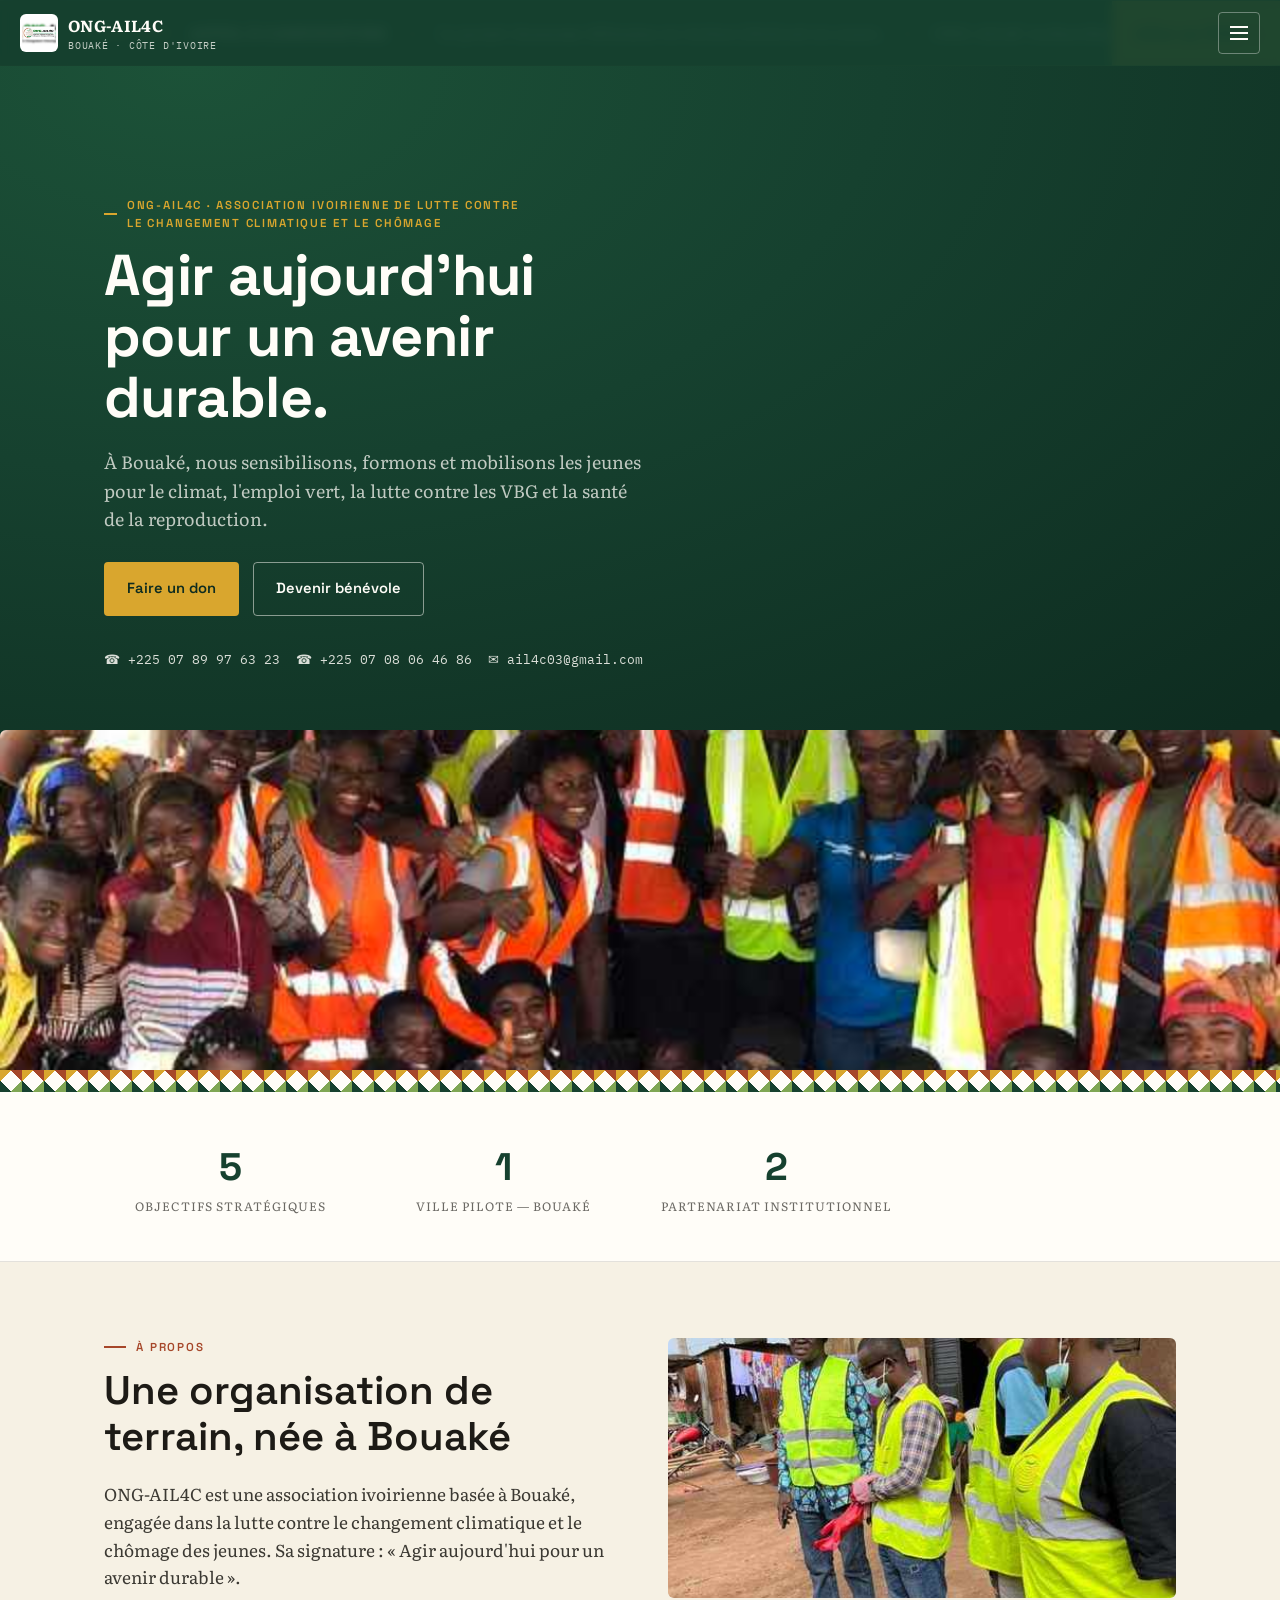
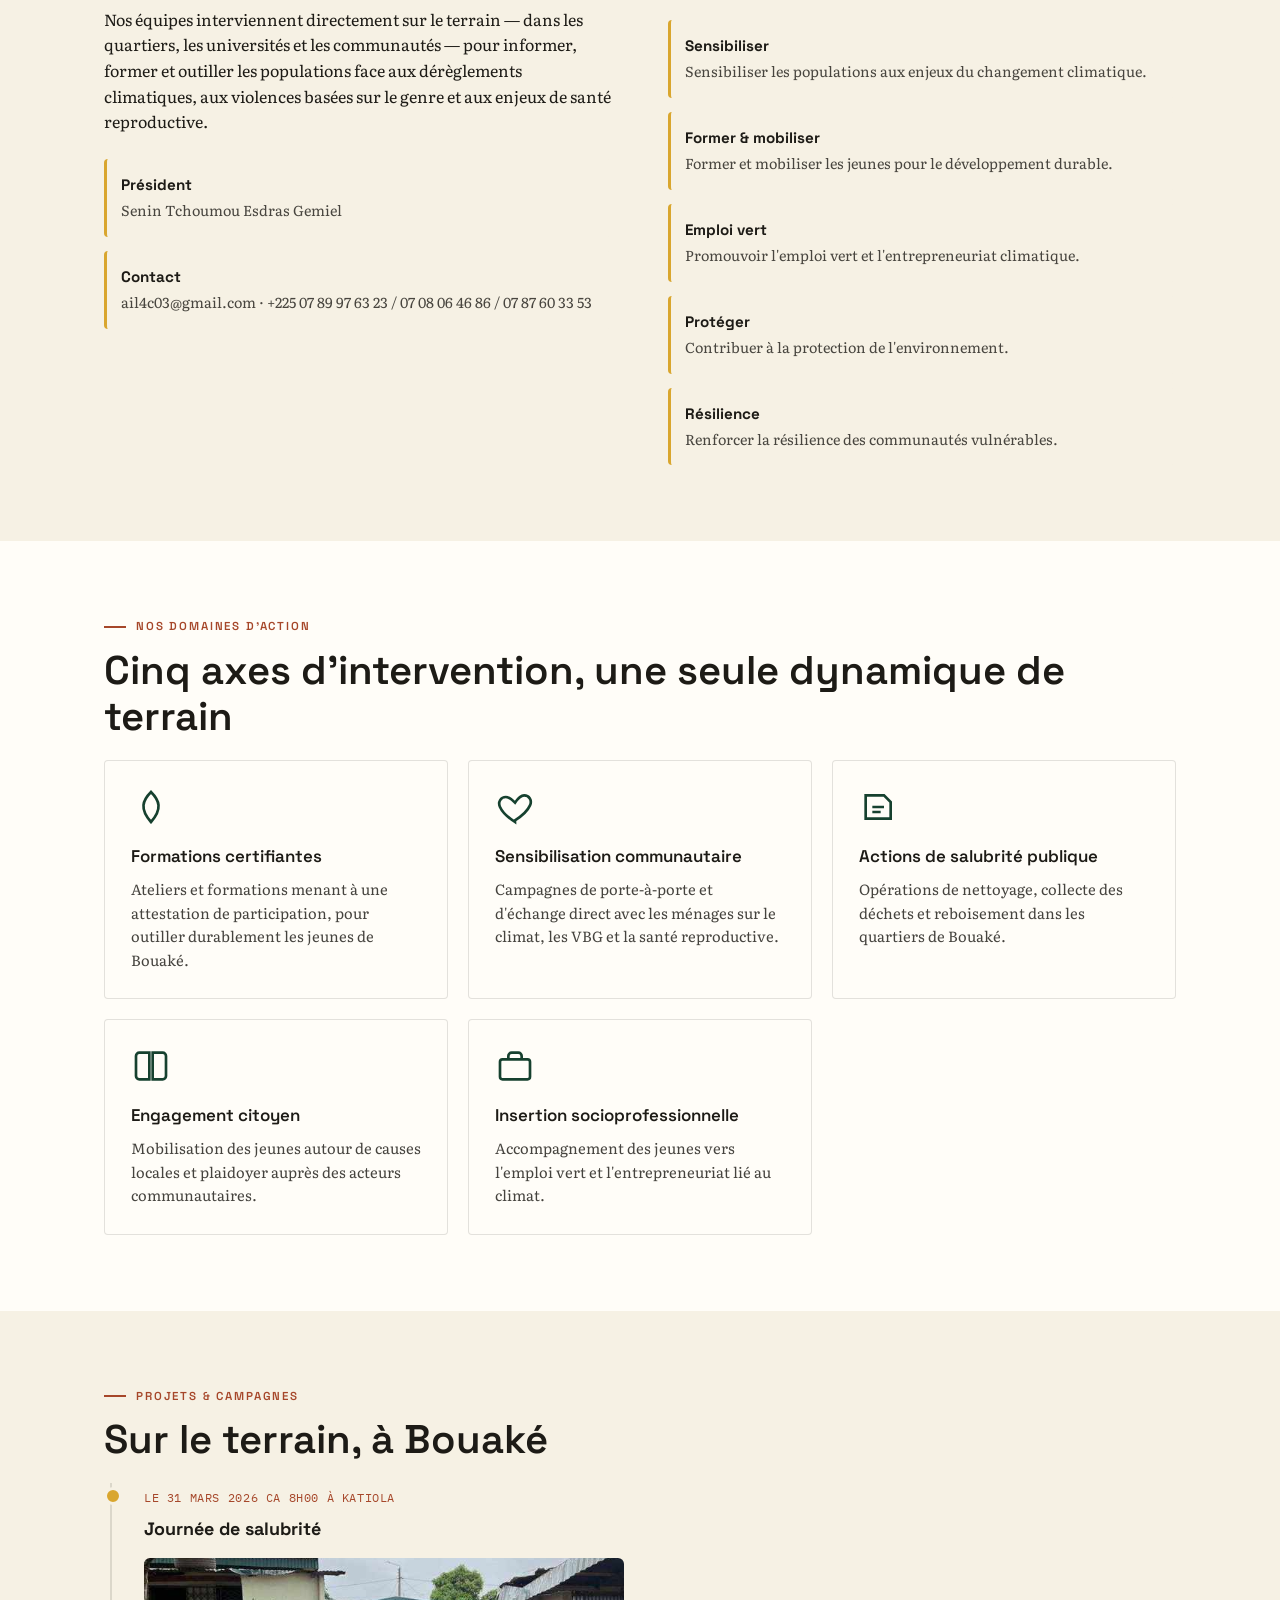
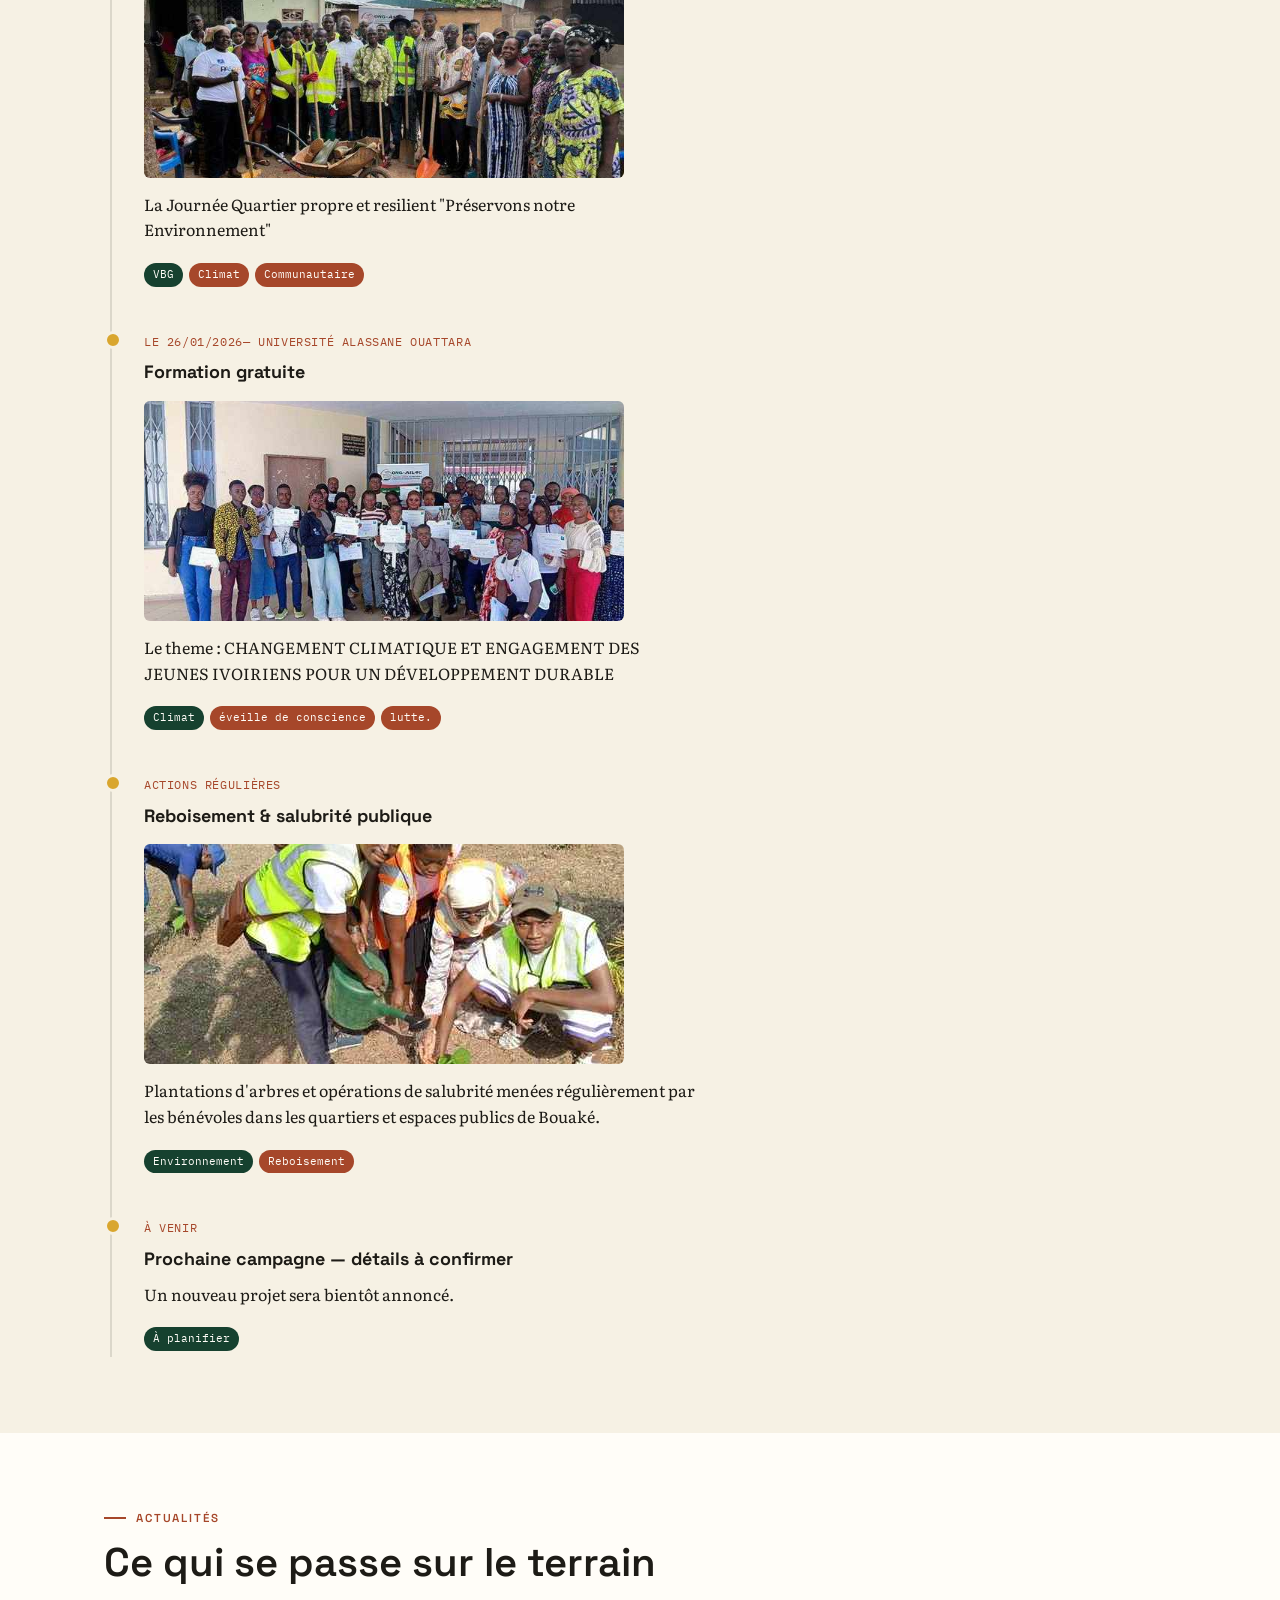
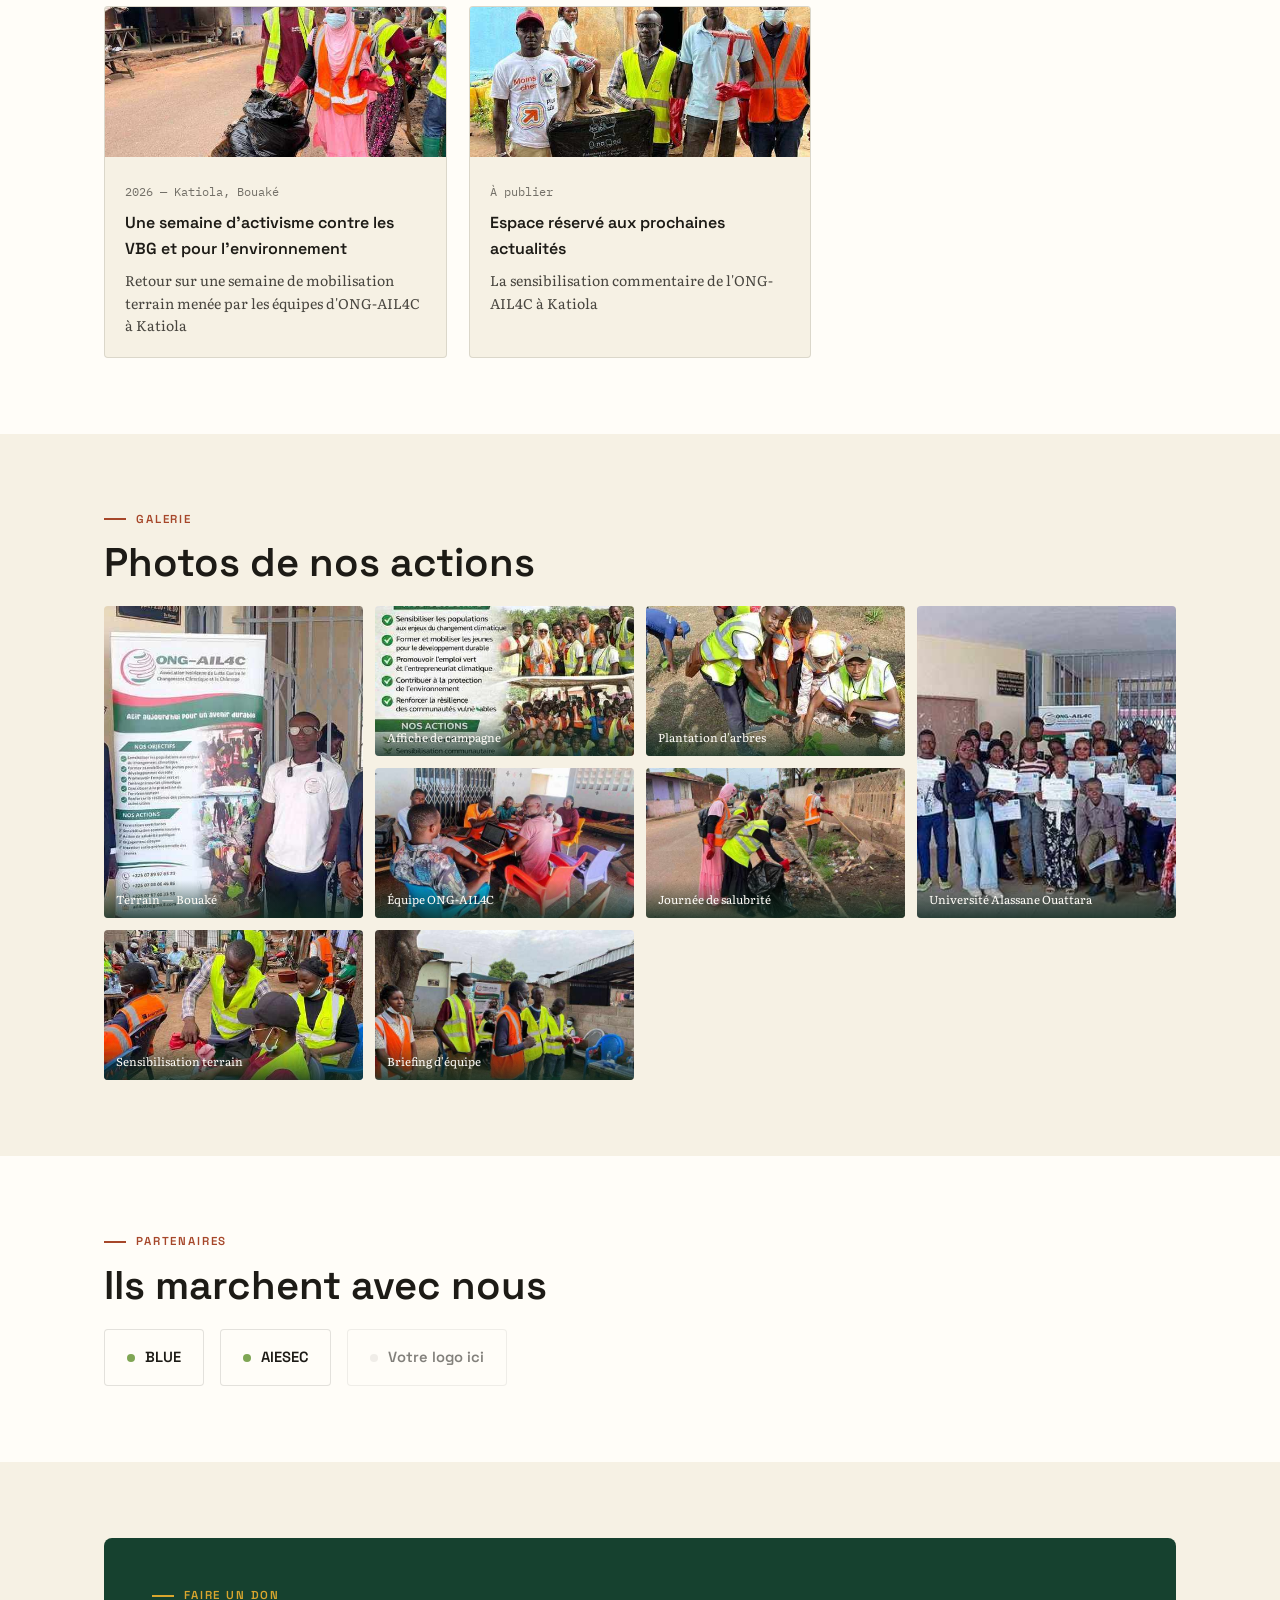
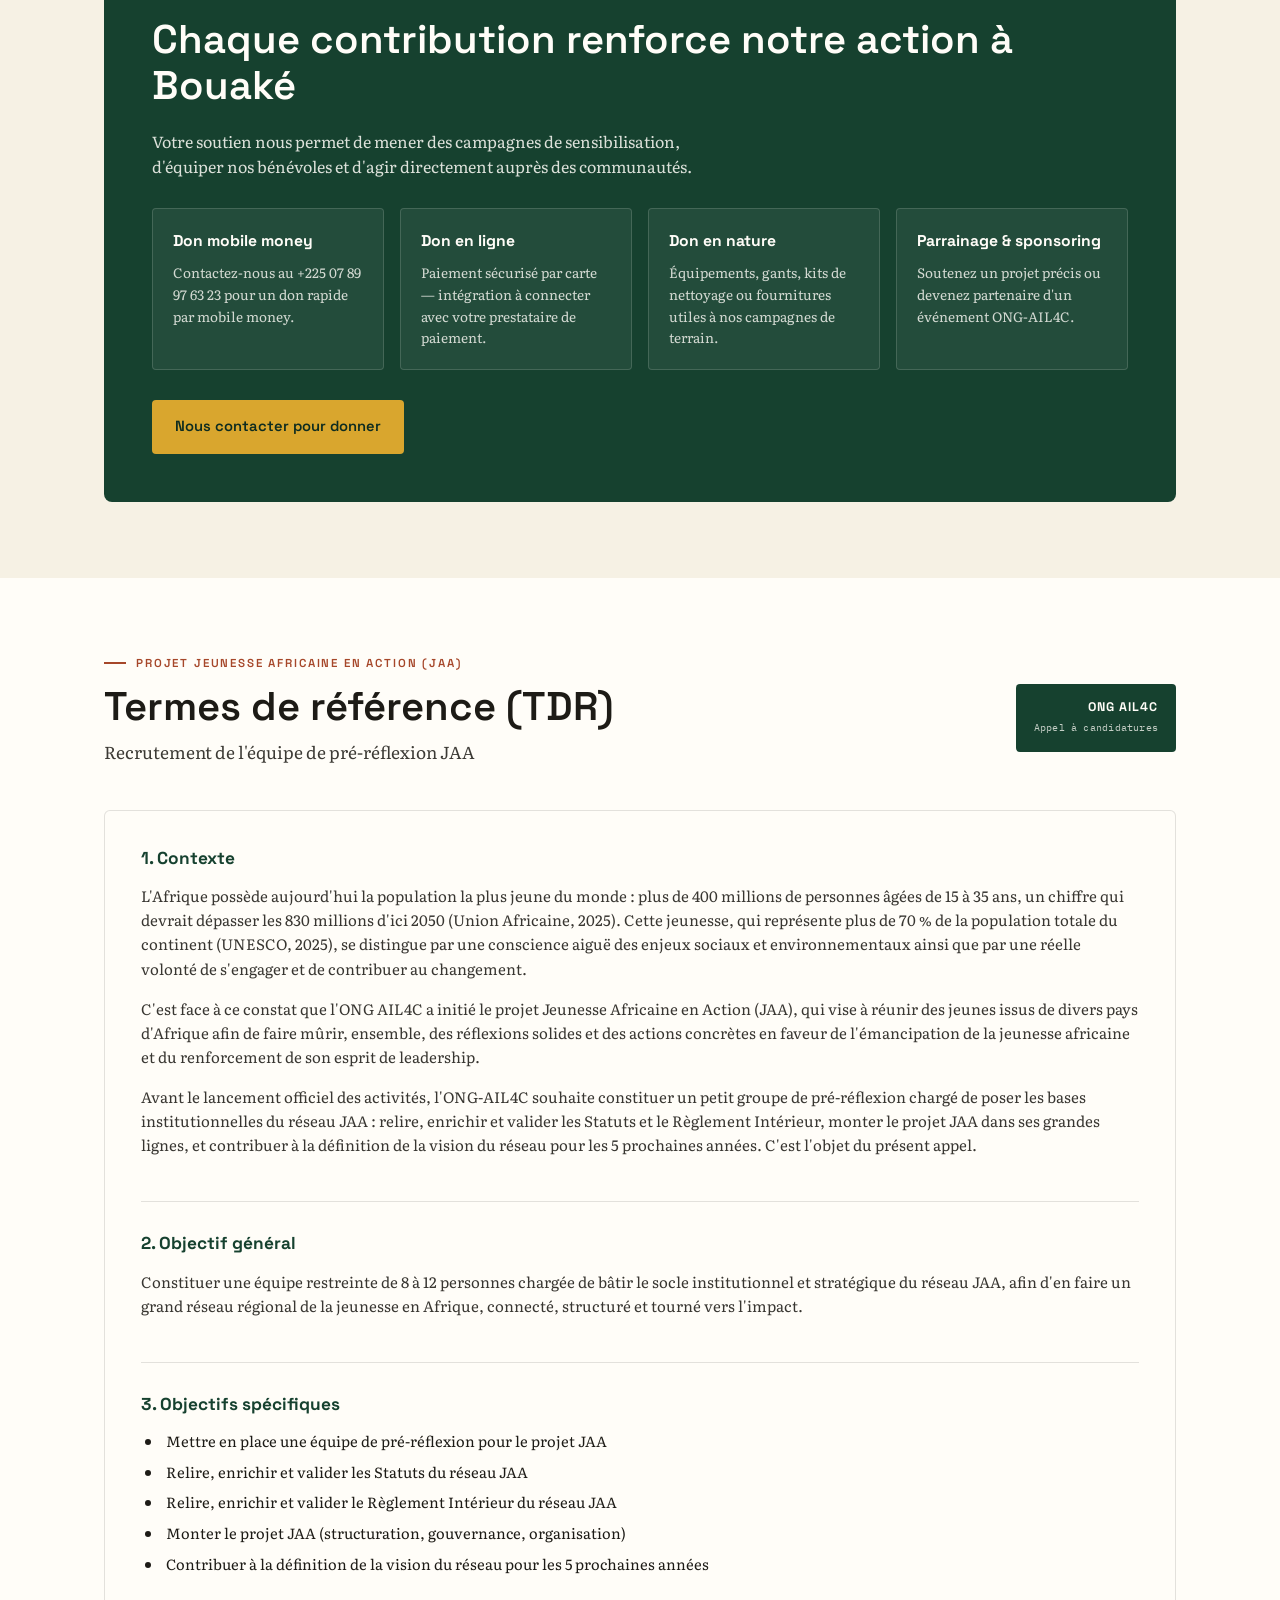
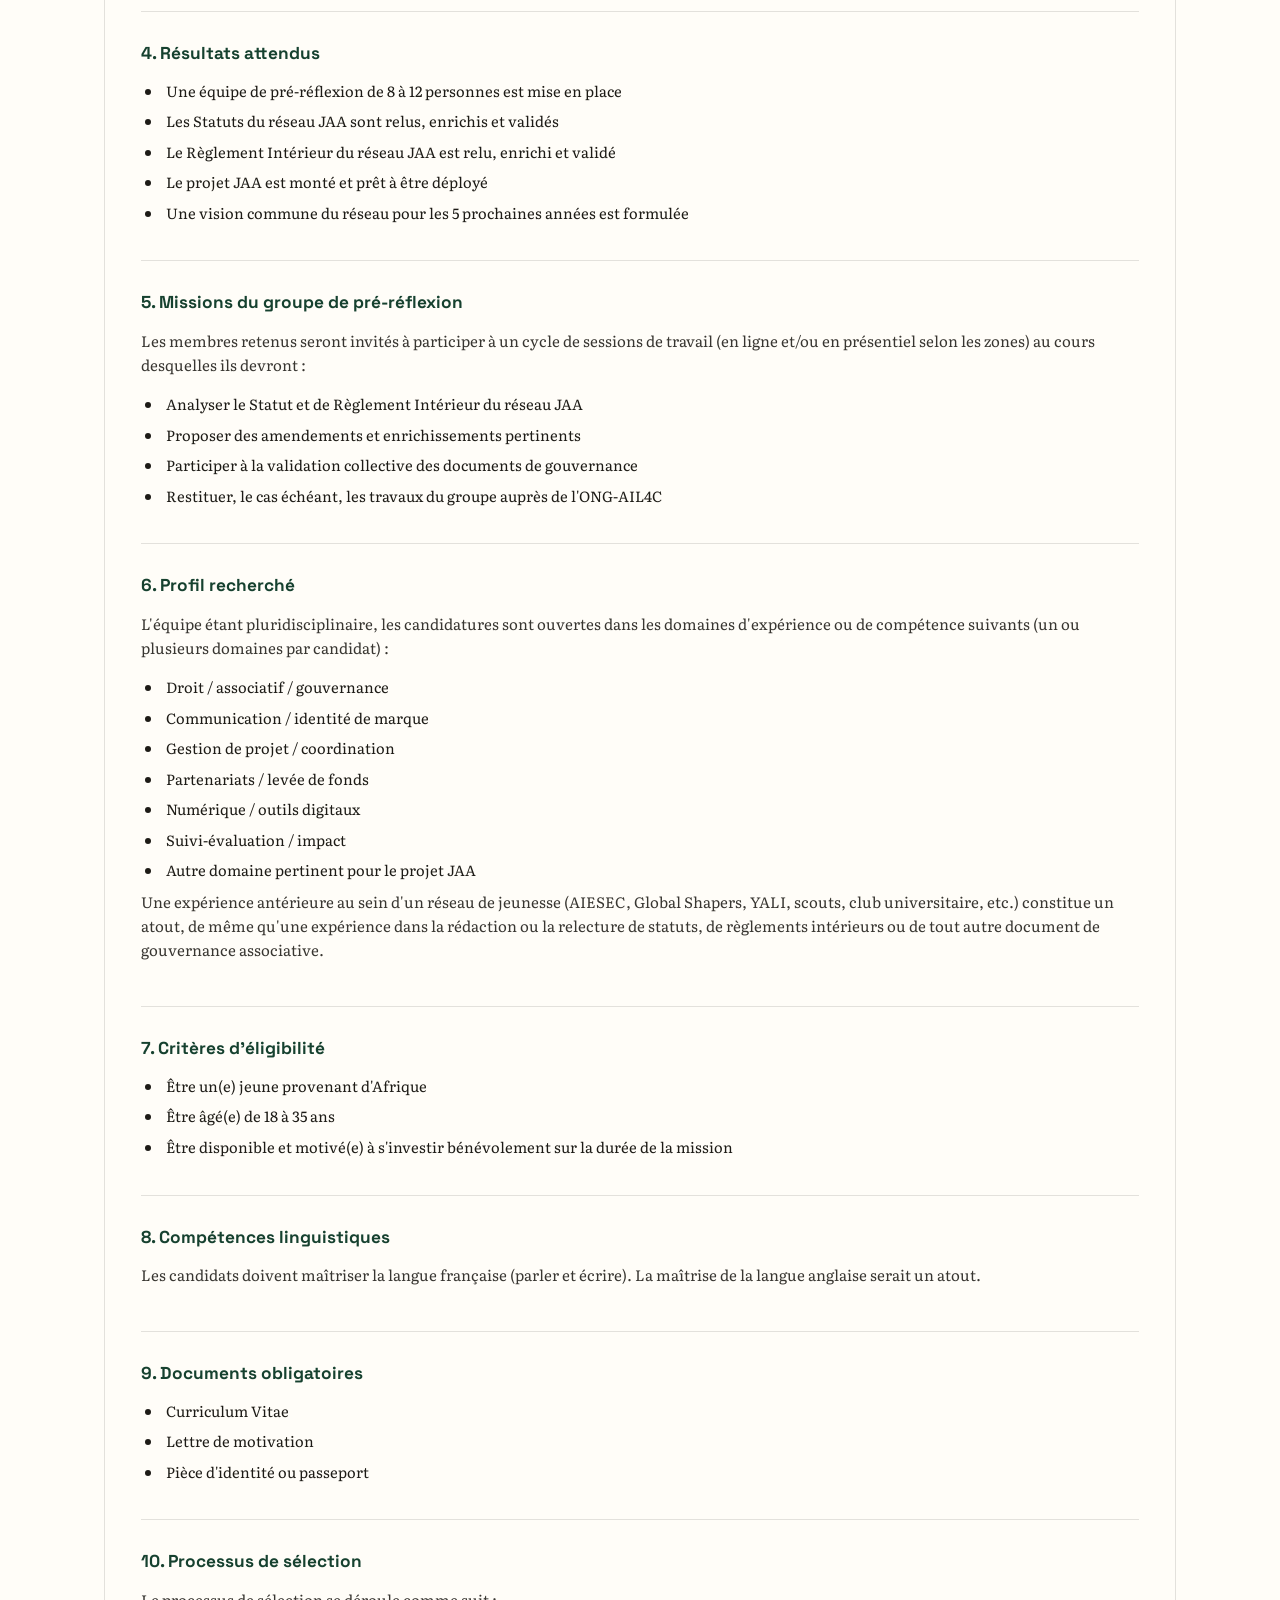
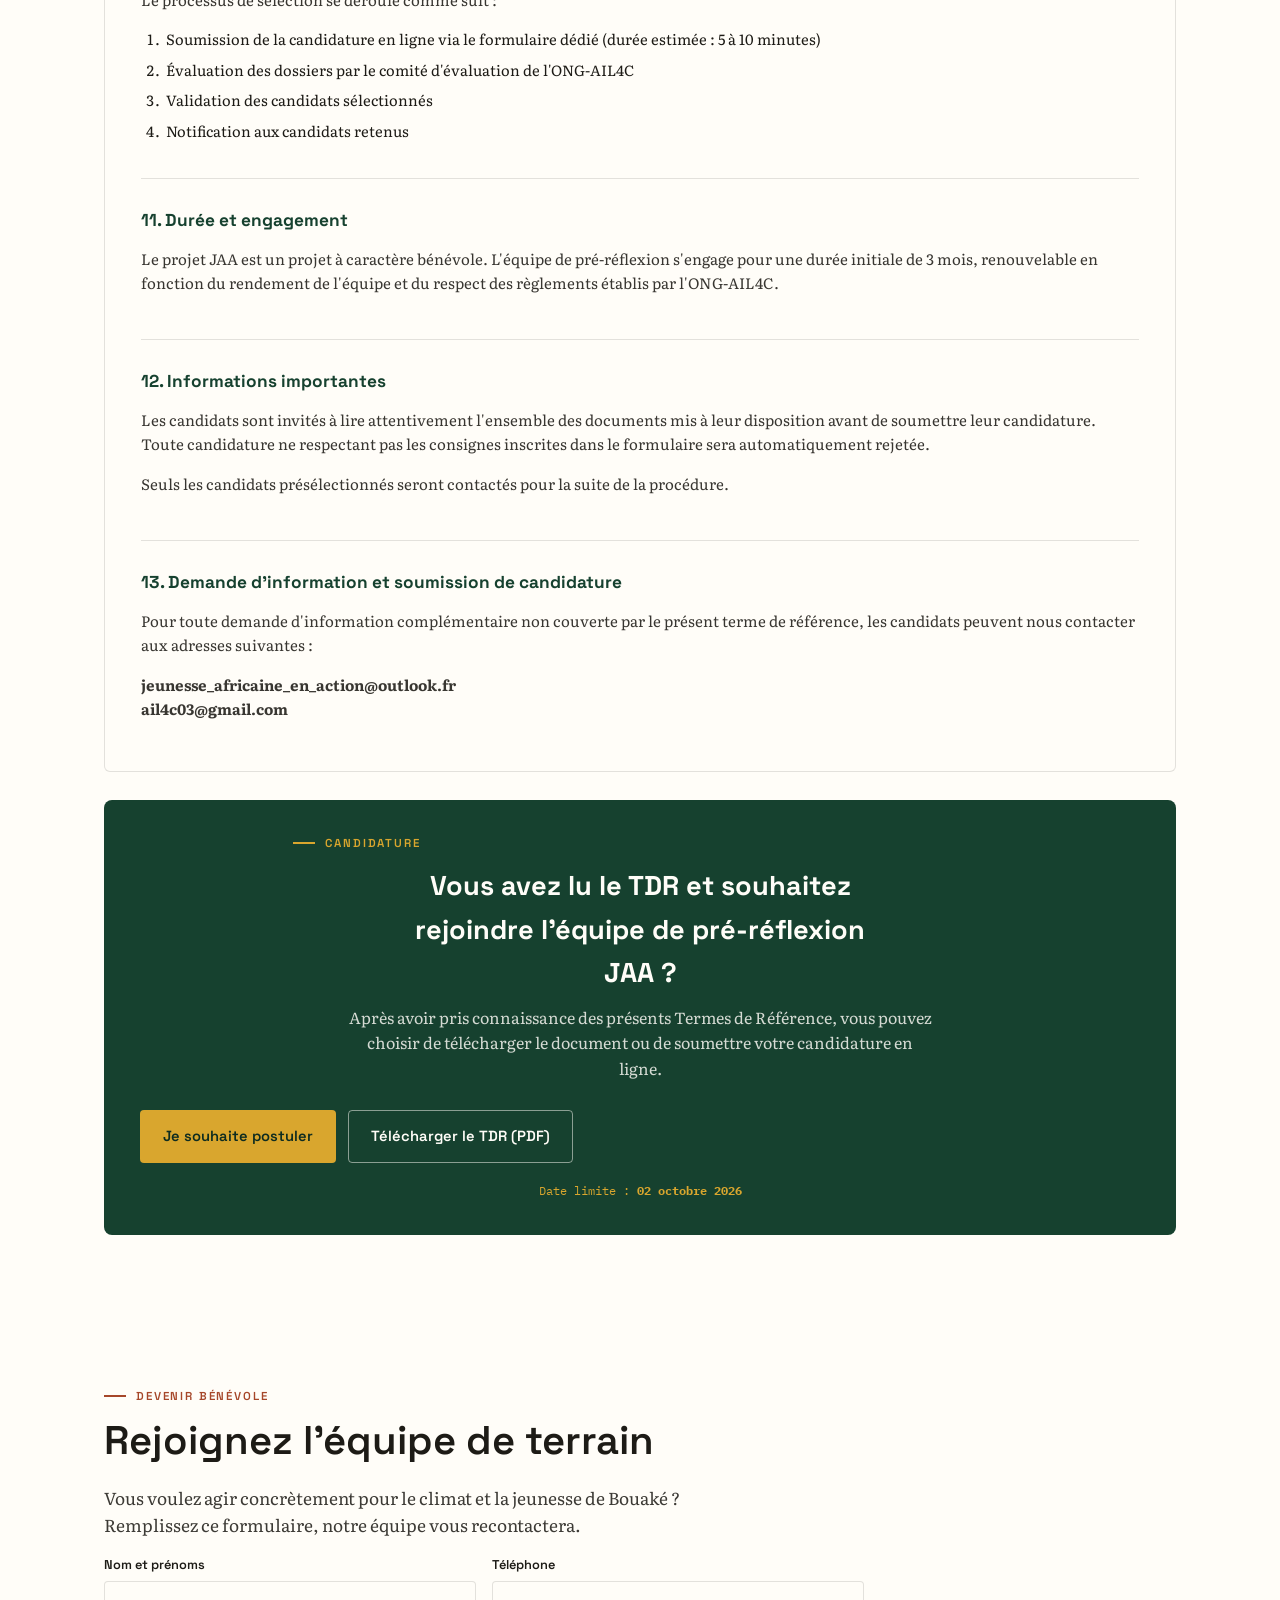
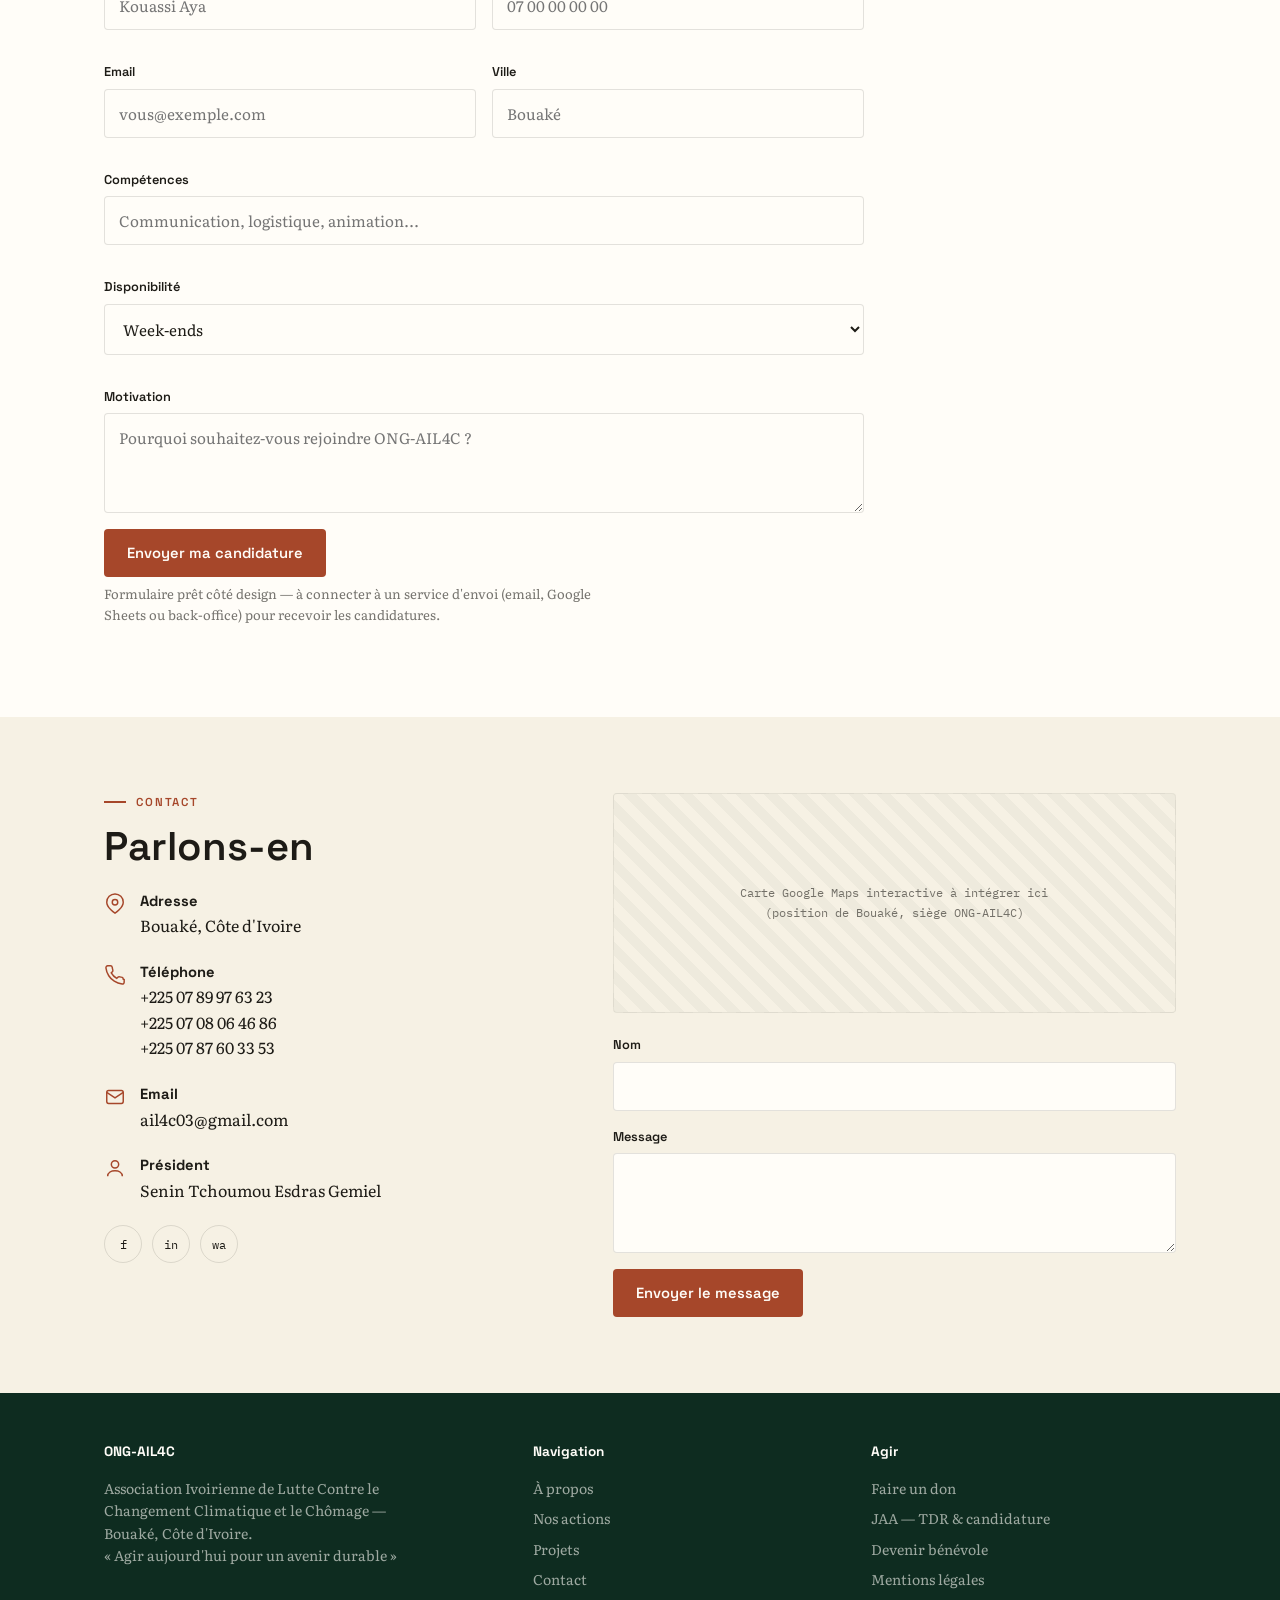
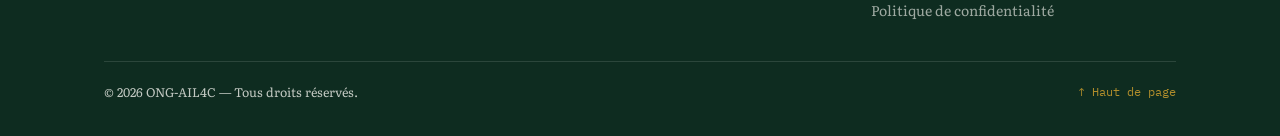
<file: index.html>
<!DOCTYPE html>
<html lang="fr">
<head>
<meta name="google-site-verification" content="TiZFfxi6KWBYBANfvoGGcSJErQu2JKVt8MiRKEJCc9c" />
<meta charset="UTF-8">
<meta name="viewport" content="width=device-width, initial-scale=1.0">
<title>ONG-AIL4C — Association Ivoirienne de Lutte Contre le Changement Climatique et le Chômage</title>
<meta name="description" content="ONG AIL4C en Côte d'Ivoire : actions pour le climat, la protection de l'environnement, l'emploi vert des jeunes, la lutte contre les VBG et la santé reproductive.">
<link rel="preconnect" href="https://fonts.googleapis.com">
<link rel="preconnect" href="https://fonts.gstatic.com" crossorigin>
<link href="https://fonts.googleapis.com/css2?family=Space+Grotesk:wght@400;500;600;700&family=Literata:ital,opsz,wght@0,18..144,400;0,18..144,500;0,18..144,600;1,18..144,400&family=IBM+Plex+Mono:wght@400;500&display=swap" rel="stylesheet">
<link rel="stylesheet" href="style.css?v=4">
</head>
<body>
<div id="app" style="min-height:100vh;display:flex;align-items:center;justify-content:center;font-family:sans-serif;color:#16412F;">Chargement du site…</div>

<script src="site-template.js?v=4"></script>
<script>
  fetch('content.json?v=' + Date.now())
    .then(r => r.json())
    .then(data => {
      const app = document.getElementById('app');
      app.removeAttribute('style');
      app.innerHTML = AIL4C.renderApp(data);
      document.title = data.meta.title;
      const metaDesc = document.querySelector('meta[name="description"]');
      if(metaDesc) metaDesc.setAttribute('content', data.meta.description);
      const favicon = document.createElement('link');
      favicon.rel = 'icon';
      favicon.href = data.images.logo;
      document.head.appendChild(favicon);
      AIL4C.initInteractions(document);
    })
    .catch(err => {
      document.getElementById('app').innerHTML =
        '<p style="padding:40px;font-family:sans-serif;color:#A6472A;">Impossible de charger content.json — vérifiez que ce fichier est bien présent dans le même dossier que index.html sur votre hébergement.</p>';
      console.error(err);
    });
</script>
</body>
</html>
</file>
<file: style.css>
:root{
  --forest:#16412F;
  --forest-dark:#0E2C20;
  --gold:#D9A62E;
  --clay:#A6472A;
  --sand:#F6F1E4;
  --paper:#FFFDF8;
  --ink:#1D1B16;
  --leaf:#7FA654;
  --line: rgba(29,27,22,.12);
  --radius: 4px;
}
*{box-sizing:border-box;}
html{scroll-behavior:smooth;}
body{
  margin:0;
  background:var(--sand);
  color:var(--ink);
  font-family:'Literata', serif;
  line-height:1.6;
  -webkit-font-smoothing:antialiased;
}
h1,h2,h3,h4,.eyebrow,.btn,nav,.stat-num{font-family:'Space Grotesk', sans-serif;}
.mono{font-family:'IBM Plex Mono', monospace;}
img,svg{max-width:100%;display:block;}
a{color:inherit;}
.wrap{max-width:1120px;margin:0 auto;padding:0 24px;}
section{position:relative;}
.eyebrow{
  font-size:.72rem; letter-spacing:.16em; text-transform:uppercase;
  color:var(--clay); font-weight:600; margin:0 0 12px;
  display:flex; align-items:center; gap:10px;
}
.eyebrow::before{content:"";width:22px;height:2px;background:var(--clay);display:inline-block;}
h2{font-size:clamp(1.7rem,3.4vw,2.5rem); line-height:1.15; margin:0 0 20px; font-weight:600;}
p{margin:0 0 16px; max-width:62ch;}
.lede{font-size:1.08rem; opacity:.86;}

.kita{
  height:22px; width:100%;
  background:
    linear-gradient(135deg, var(--gold) 25%, transparent 25.5%) 0 0/22px 22px,
    linear-gradient(225deg, var(--clay) 25%, transparent 25.5%) 0 0/22px 22px,
    linear-gradient(45deg, var(--forest) 25%, transparent 25.5%) 0 0/22px 22px,
    linear-gradient(315deg, var(--leaf) 25%, transparent 25.5%) 0 0/22px 22px;
  background-color: var(--paper);
}

.topbar{
  position:fixed; top:0; left:0; right:0; z-index:100;
  display:flex; align-items:center; justify-content:space-between;
  padding:12px 20px; background:rgba(22,65,47,.95); backdrop-filter:blur(6px);
  color:var(--paper);
}
.brand{display:flex; align-items:center; gap:10px; font-weight:700; letter-spacing:.02em; text-decoration:none;}
.brand img{width:38px;height:38px;flex:0 0 auto; border-radius:6px; background:#fff; padding:2px;}
.brand small{display:block; font-family:'IBM Plex Mono',monospace; font-size:.6rem; letter-spacing:.08em; font-weight:400; opacity:.75; text-transform:uppercase;}
.menu-btn{
  background:none; border:1px solid rgba(255,255,255,.35); color:var(--paper);
  width:42px; height:42px; border-radius:var(--radius); cursor:pointer;
  display:flex; flex-direction:column; align-items:center; justify-content:center; gap:4px;
}
.menu-btn span{width:18px; height:2px; background:currentColor; display:block;}

.sidenav{
  position:fixed; top:0; right:0; height:100%; width:min(320px,84vw);
  background:var(--forest-dark); color:var(--paper); z-index:200;
  transform:translateX(100%); transition:transform .35s cubic-bezier(.65,0,.35,1);
  padding:28px 26px; overflow-y:auto;
}
.sidenav.open{transform:translateX(0);}
.sidenav-head{display:flex; justify-content:space-between; align-items:center; margin-bottom:28px;}
.close-btn{background:none;border:none;color:var(--paper);font-size:1.6rem;line-height:1;cursor:pointer;padding:4px 8px;}
.sidenav a{
  display:flex; align-items:baseline; gap:10px;
  text-decoration:none; color:var(--paper); font-size:1.02rem; font-weight:500;
  padding:12px 0; border-bottom:1px solid rgba(255,255,255,.1);
}
.sidenav a .n{font-family:'IBM Plex Mono',monospace; font-size:.7rem; color:var(--gold);}
.sidenav .cta{
  margin-top:22px; display:inline-block; background:var(--gold); color:var(--forest-dark);
  padding:12px 18px; border-radius:var(--radius); font-weight:700; text-align:center; width:100%;
}
.scrim{position:fixed; inset:0; background:rgba(14,44,32,.4); z-index:150; opacity:0; pointer-events:none; transition:opacity .3s;}
.scrim.show{opacity:1; pointer-events:auto;}

.hero{
  background:radial-gradient(120% 90% at 15% 0%, #1c5238 0%, var(--forest) 45%, var(--forest-dark) 100%);
  color:var(--paper); padding:130px 0 0; overflow:hidden; position:relative;
}
.hero .wrap{position:relative; z-index:2; padding-bottom:60px;}
.hero .eyebrow{color:var(--gold);}
.hero .eyebrow::before{background:var(--gold);}
.hero h1{
  font-size:clamp(2.1rem,5.6vw,3.6rem); line-height:1.06; margin:0 0 20px; font-weight:700; letter-spacing:-.01em;
  max-width:15ch;
}
.hero .lede{color:rgba(255,253,248,.85); max-width:54ch; font-size:1.12rem;}
.hero-actions{display:flex; flex-wrap:wrap; gap:14px; margin-top:28px;}
.btn{
  display:inline-flex; align-items:center; gap:8px; padding:14px 22px; border-radius:var(--radius);
  text-decoration:none; font-weight:600; font-size:.92rem; border:1px solid transparent; cursor:pointer;
}
.btn-gold{background:var(--gold); color:var(--forest-dark);}
.btn-outline{border-color:rgba(255,253,248,.5); color:var(--paper);}
.btn-clay{background:var(--clay); color:var(--paper);}
.badge-phone{
  margin-top:34px; display:flex; flex-wrap:wrap; gap:16px;
  font-family:'IBM Plex Mono',monospace; font-size:.8rem; color:var(--paper); opacity:.85;
}
.hero-photo{
  width:100%; height:340px; object-fit:cover; border-radius:6px 6px 0 0;
  filter:saturate(1.05);
}

.stats{background:var(--paper); padding:44px 0; border-bottom:1px solid var(--line);}
.stats-grid{display:grid; grid-template-columns:repeat(4,1fr); gap:20px; text-align:center;}
.stat-num{font-size:clamp(1.6rem,4vw,2.4rem); font-weight:700; color:var(--forest);}
.stat-label{font-size:.76rem; text-transform:uppercase; letter-spacing:.08em; color:var(--ink); opacity:.65;}

.section{padding:76px 0;}
.section-alt{background:var(--paper);}

.about-grid{display:grid; grid-template-columns:1fr 1fr; gap:56px; align-items:start;}
.about-photo{border-radius:6px; overflow:hidden; margin-bottom:22px;}
.about-photo img{width:100%; height:260px; object-fit:cover;}
.value-list{list-style:none; margin:0; padding:0; display:grid; gap:14px;}
.value-list li{display:flex; gap:12px; align-items:flex-start; padding:14px; background:var(--sand); border-left:3px solid var(--gold); border-radius:var(--radius);}
.value-list strong{display:block; font-family:'Space Grotesk',sans-serif; font-size:.95rem;}
.value-list span{font-size:.9rem; opacity:.8;}

.cards{display:grid; grid-template-columns:repeat(3,1fr); gap:20px;}
.card{
  background:var(--paper); border:1px solid var(--line); border-radius:var(--radius);
  padding:26px; transition:transform .25s ease, box-shadow .25s ease;
}
.card:hover{transform:translateY(-4px); box-shadow:0 14px 30px -18px rgba(22,65,47,.4);}
.card .icon{width:40px;height:40px;color:var(--forest); margin-bottom:16px;}
.card h3{font-size:1.06rem; margin:0 0 8px; font-weight:600;}
.card p{font-size:.92rem; margin:0; opacity:.82;}

.timeline{border-left:2px solid var(--line); margin-left:6px; padding-left:32px; display:grid; gap:34px;}
.t-item{position:relative;}
.t-item::before{
  content:""; position:absolute; left:-40px; top:4px; width:12px; height:12px;
  background:var(--gold); border-radius:50%; border:3px solid var(--sand);
}
.t-date{font-family:'IBM Plex Mono',monospace; font-size:.76rem; color:var(--clay); text-transform:uppercase; letter-spacing:.05em;}
.t-item h3{margin:6px 0 8px; font-size:1.12rem;}
.t-item .t-photo{margin:14px 0; border-radius:6px; overflow:hidden; max-width:480px;}
.t-item .t-photo img{width:100%; height:220px; object-fit:cover;}
.tag{display:inline-block; font-size:.7rem; font-family:'IBM Plex Mono',monospace; background:var(--forest); color:var(--paper); padding:3px 9px; border-radius:20px; margin:0 6px 6px 0;}
.tag-alt{background:var(--clay);}
.tag-soon{background:transparent; border:1px dashed var(--ink); color:var(--ink); opacity:.6;}

.news-grid{display:grid; grid-template-columns:repeat(3,1fr); gap:22px;}
.news-card{background:var(--sand); border-radius:var(--radius); overflow:hidden; border:1px solid var(--line);}
.news-thumb{height:150px;}
.news-thumb img{width:100%; height:100%; object-fit:cover;}
.news-body{padding:20px;}
.news-date{font-family:'IBM Plex Mono',monospace; font-size:.72rem; opacity:.6;}
.news-card h3{font-size:1rem; margin:8px 0; font-weight:600;}
.news-card p{font-size:.88rem; opacity:.8; margin:0;}

.gallery{display:grid; grid-template-columns:repeat(4,1fr); grid-auto-rows:150px; gap:12px;}
.g-item{border-radius:var(--radius); position:relative; overflow:hidden;}
.g-item.tall{grid-row:span 2;}
.g-item img{width:100%; height:100%; object-fit:cover; transition:transform .4s ease;}
.g-item:hover img{transform:scale(1.06);}
.g-caption{position:absolute; bottom:0; left:0; right:0; padding:10px 12px; font-size:.72rem; color:var(--paper); background:linear-gradient(to top, rgba(14,44,32,.8), transparent);}

.partners-row{display:flex; flex-wrap:wrap; gap:16px;}
.partner-chip{
  border:1px solid var(--line); border-radius:var(--radius); padding:16px 22px;
  font-family:'Space Grotesk',sans-serif; font-weight:600; font-size:.92rem;
  display:flex; align-items:center; gap:10px; background:var(--paper);
}
.partner-chip .dot{width:8px;height:8px;border-radius:50%;background:var(--leaf);}

.give{background:var(--forest); color:var(--paper); border-radius:8px; padding:48px; position:relative; overflow:hidden;}
.give .eyebrow{color:var(--gold);}
.give .eyebrow::before{background:var(--gold);}
.give h2{color:var(--paper);}
.give-grid{display:grid; grid-template-columns:repeat(4,1fr); gap:16px; margin-top:28px;}
.give-opt{background:rgba(255,253,248,.06); border:1px solid rgba(255,253,248,.15); border-radius:var(--radius); padding:20px;}
.give-opt h4{margin:0 0 8px; font-size:.98rem; font-family:'Space Grotesk',sans-serif;}
.give-opt p{font-size:.85rem; opacity:.8; margin:0;}

/* TDR JAA */
.tdr-header{display:flex;justify-content:space-between;gap:28px;align-items:flex-start;margin-bottom:28px;}
.tdr-header h2{margin-bottom:8px;}
.tdr-badge{flex:0 0 auto;background:var(--forest);color:var(--paper);padding:14px 18px;border-radius:var(--radius);font-family:'Space Grotesk',sans-serif;font-size:.78rem;font-weight:700;text-transform:uppercase;letter-spacing:.08em;text-align:right;}
.tdr-badge span{font-family:'IBM Plex Mono',monospace;font-size:.65rem;font-weight:400;letter-spacing:.02em;opacity:.75;text-transform:none;}
.tdr-document{background:var(--paper);border:1px solid var(--line);border-radius:6px;padding:34px 36px;}
.tdr-part{padding:0 0 28px;margin:0 0 28px;border-bottom:1px solid var(--line);}
.tdr-part:last-child{border-bottom:0;margin-bottom:0;padding-bottom:0;}
.tdr-part h3{font-size:1.08rem;margin:0 0 12px;color:var(--forest);}
.tdr-part p{font-size:.94rem;opacity:.88;max-width:none;}
.tdr-part ul,.tdr-part ol{margin:0;padding-left:22px;max-width:78ch;}
.tdr-part li{font-size:.92rem;margin:7px 0;padding-left:3px;}
.tdr-apply{margin-top:28px;background:var(--forest);color:var(--paper);border-radius:8px;padding:34px 36px;text-align:center;}
.tdr-apply .eyebrow{justify-content:center;color:var(--gold);}
.tdr-apply .eyebrow::before{background:var(--gold);}
.tdr-apply h3{font-family:'Space Grotesk',sans-serif;font-size:clamp(1.25rem,2.5vw,1.7rem);margin:0 auto 10px;max-width:28ch;}
.tdr-apply p:not(.eyebrow){margin:0 auto 20px;color:rgba(255,253,248,.82);max-width:65ch;}
.tdr-apply .btn{margin:4px 0 18px;}
.tdr-deadline{font-family:'IBM Plex Mono',monospace;font-size:.78rem;color:var(--gold);}
@media (max-width:520px){
  .tdr-header{flex-direction:column;}
  .tdr-badge{text-align:left;}
  .tdr-document{padding:24px 20px;}
  .tdr-apply{padding:28px 20px;}
}

.form-grid{display:grid; grid-template-columns:1fr 1fr; gap:16px;}
.field{display:flex; flex-direction:column; gap:6px; margin-bottom:16px;}
.field.full{grid-column:1/-1;}
label{font-size:.8rem; font-weight:600; font-family:'Space Grotesk',sans-serif;}
input,select,textarea{
  font-family:'Literata',serif; font-size:.95rem; padding:12px 14px; border:1px solid var(--line);
  border-radius:var(--radius); background:var(--paper); color:var(--ink);
}
textarea{resize:vertical; min-height:100px;}
input:focus,select:focus,textarea:focus{outline:2px solid var(--gold); outline-offset:1px;}
.form-note{font-size:.82rem; opacity:.6; margin-top:6px;}
.toast{
  display:none; margin-top:16px; padding:14px 16px; background:var(--leaf); color:var(--forest-dark);
  border-radius:var(--radius); font-size:.9rem; font-weight:600;
}
.toast.show{display:block;}

.contact-grid{display:grid; grid-template-columns:.9fr 1.1fr; gap:48px;}
.contact-info-item{display:flex; gap:14px; margin-bottom:22px; align-items:flex-start;}
.contact-info-item .ic{width:22px;height:22px; color:var(--clay); flex:0 0 auto; margin-top:3px;}
.contact-info-item strong{display:block; font-family:'Space Grotesk',sans-serif; font-size:.92rem;}
.map-placeholder{
  height:220px; border-radius:var(--radius); background:
    repeating-linear-gradient(45deg, rgba(22,65,47,.06) 0 10px, transparent 10px 20px), var(--sand);
  border:1px solid var(--line); display:flex; align-items:center; justify-content:center;
  font-family:'IBM Plex Mono',monospace; font-size:.78rem; color:var(--ink); opacity:.6; text-align:center; padding:20px;
}
.social-row{display:flex; gap:10px; margin-top:20px;}
.social-row a{
  width:38px; height:38px; border-radius:50%; border:1px solid var(--line);
  display:flex; align-items:center; justify-content:center; text-decoration:none;
  font-family:'IBM Plex Mono',monospace; font-size:.75rem;
}

footer{background:var(--forest-dark); color:rgba(255,253,248,.75); padding:48px 0 26px;}
.footer-grid{display:grid; grid-template-columns:1.3fr 1fr 1fr; gap:32px; margin-bottom:32px;}
footer h4{color:var(--paper); font-size:.85rem; margin:0 0 14px; font-family:'Space Grotesk',sans-serif;}
footer a{text-decoration:none; opacity:.8; font-size:.88rem; display:block; margin-bottom:8px;}
footer a:hover{opacity:1;}
.footer-bottom{border-top:1px solid rgba(255,253,248,.12); padding-top:20px; font-size:.78rem; display:flex; justify-content:space-between; flex-wrap:wrap; gap:10px;}
.to-top{color:var(--gold); text-decoration:none; font-family:'IBM Plex Mono',monospace; font-size:.75rem;}

@media (max-width:880px){
  .stats-grid{grid-template-columns:repeat(2,1fr);}
  .about-grid{grid-template-columns:1fr; gap:36px;}
  .cards{grid-template-columns:1fr 1fr;}
  .news-grid{grid-template-columns:1fr;}
  .gallery{grid-template-columns:repeat(2,1fr);}
  .give-grid{grid-template-columns:1fr 1fr;}
  .form-grid{grid-template-columns:1fr;}
  .contact-grid{grid-template-columns:1fr;}
  .footer-grid{grid-template-columns:1fr;}
  .give{padding:30px;}
}
@media (max-width:520px){
  .cards{grid-template-columns:1fr;}
  .give-grid{grid-template-columns:1fr;}
  .stats-grid{grid-template-columns:1fr 1fr;}
}
@media (prefers-reduced-motion: reduce){
  html{scroll-behavior:auto;}
  .card,.sidenav{transition:none;}
}

/* --- JAA Flash Info : ajout uniquement, structure du site inchangée --- */
.jaa-announcement{display:block;width:100%;margin:0;background:var(--forest);color:#fff;text-decoration:none;border-top:1px solid rgba(255,255,255,.10);border-bottom:1px solid rgba(229,181,42,.35);overflow:hidden;}
.jaa-announcement:hover{color:#fff;}
.jaa-flash-inner{width:100%;min-height:64px;display:flex;align-items:stretch;}
.jaa-flash-bell{flex:0 0 68px;display:flex;align-items:center;justify-content:center;background:rgba(0,0,0,.14);color:var(--gold);border-right:1px solid rgba(229,181,42,.18);}
.jaa-flash-bell svg{width:29px;height:29px;}
.jaa-flash-label{flex:0 0 auto;display:flex;align-items:center;padding:0 18px;color:var(--gold);font-family:'IBM Plex Mono',monospace;font-size:.72rem;font-weight:700;letter-spacing:.13em;white-space:nowrap;}
.jaa-flash-track{flex:1 1 auto;min-width:0;overflow:hidden;display:flex;align-items:center;position:relative;}
.jaa-flash-marquee{display:flex;align-items:center;width:max-content;min-width:max-content;animation:jaaFlashScroll 30s linear infinite;will-change:transform;}
.jaa-flash-group{display:flex;align-items:center;flex:0 0 auto;white-space:nowrap;padding-right:56px;}
.jaa-flash-group span{font-size:1rem;line-height:1.2;color:rgba(255,255,255,.96);font-weight:500;}
.jaa-flash-group span:first-child{font-weight:800;color:#fff;}
.jaa-flash-sep{display:inline-block;margin:0 22px;color:var(--gold);font-size:1.15rem;font-weight:700;}
.jaa-flash-btn{flex:0 0 auto;display:flex;align-items:center;justify-content:center;gap:10px;min-width:112px;padding:0 22px;background:var(--gold);color:#173d2d;font-weight:800;font-size:.95rem;white-space:nowrap;border-left:1px solid rgba(255,255,255,.14);}
.jaa-flash-btn span{font-size:1.2em;line-height:1;}
@keyframes jaaFlashScroll{from{transform:translateX(0)}to{transform:translateX(-50%)}}
.jaa-announcement:hover .jaa-flash-marquee{animation-play-state:paused;}
@media (prefers-reduced-motion:reduce){.jaa-flash-marquee{animation:none;transform:none;}}
.tdr-actions{display:flex;flex-wrap:wrap;gap:12px;margin-top:24px;}
.tdr-actions .btn{display:inline-flex;align-items:center;justify-content:center;}
@media (max-width:700px){
  .jaa-flash-inner{min-height:54px;}
  .jaa-flash-bell{flex:0 0 52px;}
  .jaa-flash-bell svg{width:23px;height:23px;}
  .jaa-flash-label{padding:0 12px;font-size:.62rem;letter-spacing:.08em;}
  .jaa-flash-group{padding-right:40px;}
  .jaa-flash-group span{font-size:.88rem;}
  .jaa-flash-sep{margin:0 15px;}
  .jaa-flash-btn{min-width:78px;padding:0 12px;font-size:.8rem;}
  .jaa-flash-btn span{font-size:1em;}
  .tdr-actions{flex-direction:column;}
  .tdr-actions .btn{width:100%;}
}
@media (max-width:430px){
  .jaa-flash-bell{display:none;}
  .jaa-flash-label{padding:0 9px;font-size:.57rem;}
  .jaa-flash-btn{min-width:64px;padding:0 9px;font-size:.74rem;}
  .jaa-flash-btn span{display:none;}
}
</file>
